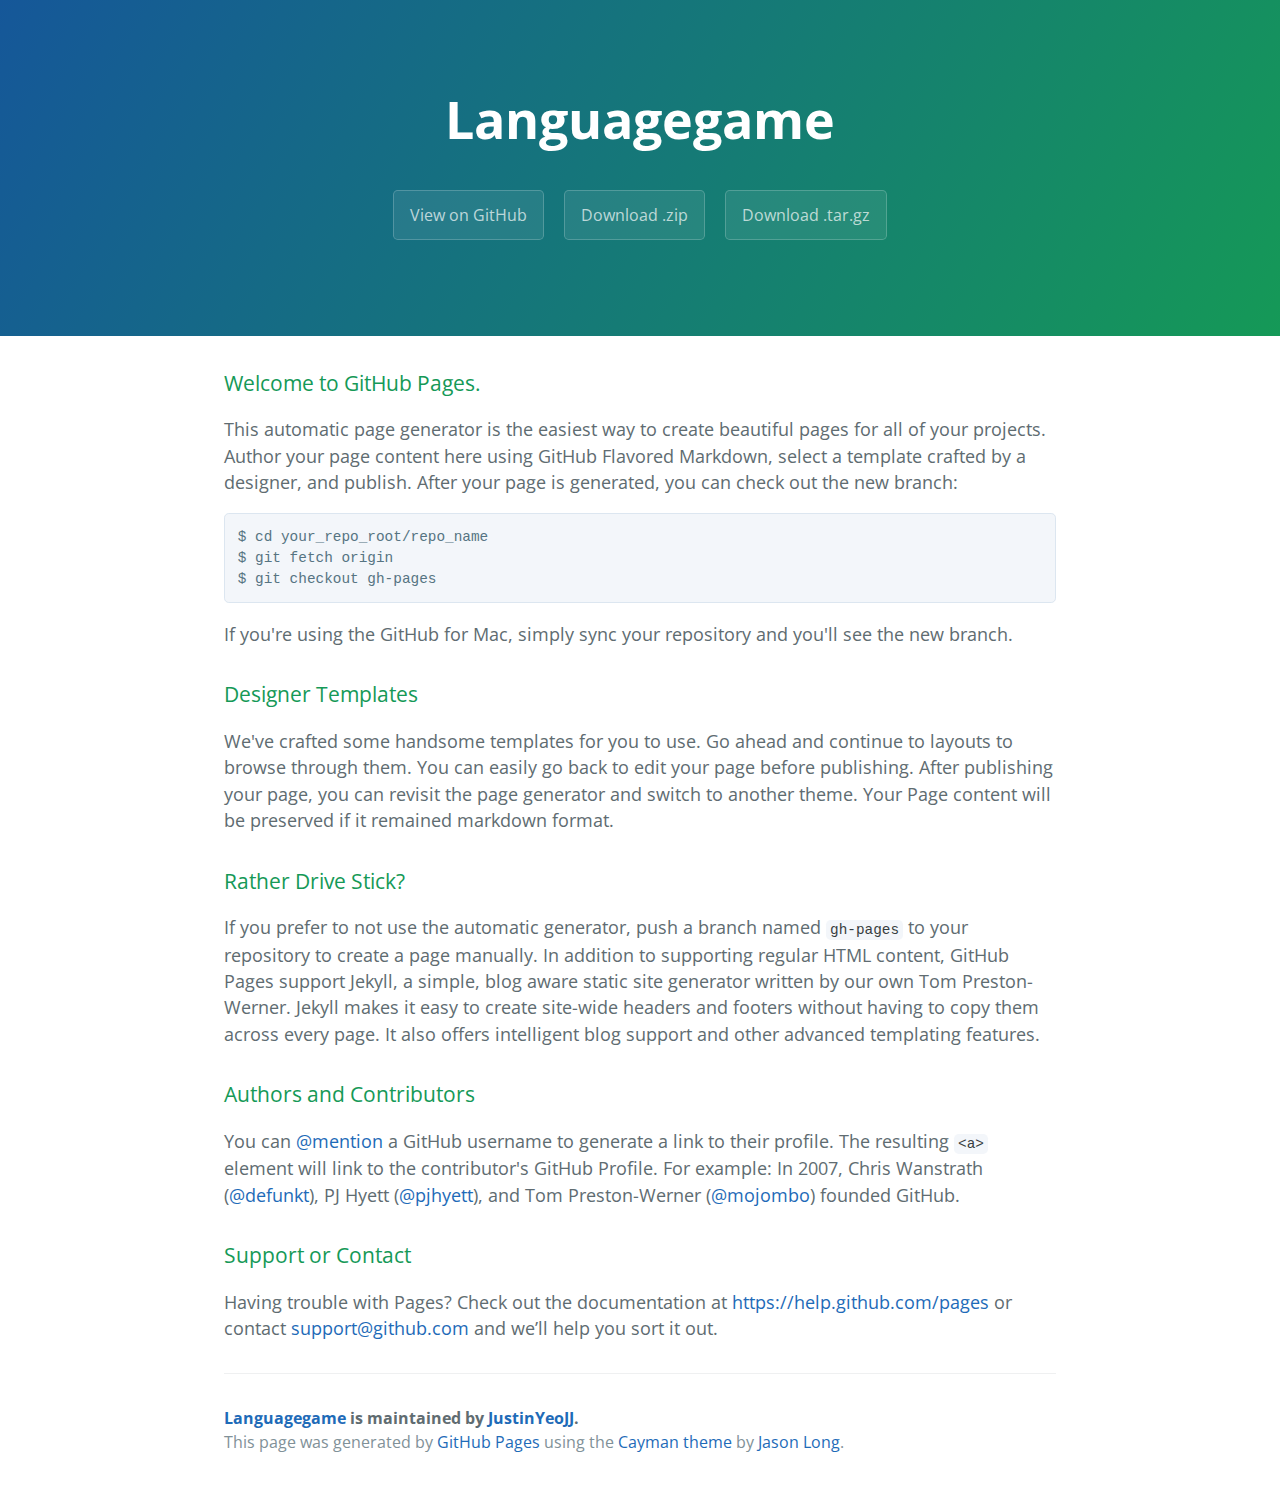
<file: index.html>
<!DOCTYPE html>
<html lang="en-us">
  <head>
    <meta charset="UTF-8">
    <title>Languagegame by JustinYeoJJ</title>
    <meta name="viewport" content="width=device-width, initial-scale=1">
    <link rel="stylesheet" type="text/css" href="stylesheets/normalize.css" media="screen">
    <link href='http://fonts.googleapis.com/css?family=Open+Sans:400,700' rel='stylesheet' type='text/css'>
    <link rel="stylesheet" type="text/css" href="stylesheets/stylesheet.css" media="screen">
    <link rel="stylesheet" type="text/css" href="stylesheets/github-light.css" media="screen">
  </head>
  <body>
    <section class="page-header">
      <h1 class="project-name">Languagegame</h1>
      <h2 class="project-tagline"></h2>
      <a href="https://github.com/JustinYeoJJ/LanguageGame" class="btn">View on GitHub</a>
      <a href="https://github.com/JustinYeoJJ/LanguageGame/zipball/master" class="btn">Download .zip</a>
      <a href="https://github.com/JustinYeoJJ/LanguageGame/tarball/master" class="btn">Download .tar.gz</a>
    </section>

    <section class="main-content">
      <h3>
<a id="welcome-to-github-pages" class="anchor" href="#welcome-to-github-pages" aria-hidden="true"><span class="octicon octicon-link"></span></a>Welcome to GitHub Pages.</h3>

<p>This automatic page generator is the easiest way to create beautiful pages for all of your projects. Author your page content here using GitHub Flavored Markdown, select a template crafted by a designer, and publish. After your page is generated, you can check out the new branch:</p>

<pre><code>$ cd your_repo_root/repo_name
$ git fetch origin
$ git checkout gh-pages
</code></pre>

<p>If you're using the GitHub for Mac, simply sync your repository and you'll see the new branch.</p>

<h3>
<a id="designer-templates" class="anchor" href="#designer-templates" aria-hidden="true"><span class="octicon octicon-link"></span></a>Designer Templates</h3>

<p>We've crafted some handsome templates for you to use. Go ahead and continue to layouts to browse through them. You can easily go back to edit your page before publishing. After publishing your page, you can revisit the page generator and switch to another theme. Your Page content will be preserved if it remained markdown format.</p>

<h3>
<a id="rather-drive-stick" class="anchor" href="#rather-drive-stick" aria-hidden="true"><span class="octicon octicon-link"></span></a>Rather Drive Stick?</h3>

<p>If you prefer to not use the automatic generator, push a branch named <code>gh-pages</code> to your repository to create a page manually. In addition to supporting regular HTML content, GitHub Pages support Jekyll, a simple, blog aware static site generator written by our own Tom Preston-Werner. Jekyll makes it easy to create site-wide headers and footers without having to copy them across every page. It also offers intelligent blog support and other advanced templating features.</p>

<h3>
<a id="authors-and-contributors" class="anchor" href="#authors-and-contributors" aria-hidden="true"><span class="octicon octicon-link"></span></a>Authors and Contributors</h3>

<p>You can <a href="https://github.com/blog/821" class="user-mention">@mention</a> a GitHub username to generate a link to their profile. The resulting <code>&lt;a&gt;</code> element will link to the contributor's GitHub Profile. For example: In 2007, Chris Wanstrath (<a href="https://github.com/defunkt" class="user-mention">@defunkt</a>), PJ Hyett (<a href="https://github.com/pjhyett" class="user-mention">@pjhyett</a>), and Tom Preston-Werner (<a href="https://github.com/mojombo" class="user-mention">@mojombo</a>) founded GitHub.</p>

<h3>
<a id="support-or-contact" class="anchor" href="#support-or-contact" aria-hidden="true"><span class="octicon octicon-link"></span></a>Support or Contact</h3>

<p>Having trouble with Pages? Check out the documentation at <a href="https://help.github.com/pages">https://help.github.com/pages</a> or contact <a href="mailto:support@github.com">support@github.com</a> and we’ll help you sort it out.</p>

      <footer class="site-footer">
        <span class="site-footer-owner"><a href="https://github.com/JustinYeoJJ/LanguageGame">Languagegame</a> is maintained by <a href="https://github.com/JustinYeoJJ">JustinYeoJJ</a>.</span>

        <span class="site-footer-credits">This page was generated by <a href="https://pages.github.com">GitHub Pages</a> using the <a href="https://github.com/jasonlong/cayman-theme">Cayman theme</a> by <a href="https://twitter.com/jasonlong">Jason Long</a>.</span>
      </footer>

    </section>

  
  </body>
</html>
</file>
<file: stylesheets/stylesheet.css>
* {
  box-sizing: border-box; }

body {
  padding: 0;
  margin: 0;
  font-family: "Open Sans", "Helvetica Neue", Helvetica, Arial, sans-serif;
  font-size: 16px;
  line-height: 1.5;
  color: #606c71; }

a {
  color: #1e6bb8;
  text-decoration: none; }
  a:hover {
    text-decoration: underline; }

.btn {
  display: inline-block;
  margin-bottom: 1rem;
  color: rgba(255, 255, 255, 0.7);
  background-color: rgba(255, 255, 255, 0.08);
  border-color: rgba(255, 255, 255, 0.2);
  border-style: solid;
  border-width: 1px;
  border-radius: 0.3rem;
  transition: color 0.2s, background-color 0.2s, border-color 0.2s; }
  .btn + .btn {
    margin-left: 1rem; }

.btn:hover {
  color: rgba(255, 255, 255, 0.8);
  text-decoration: none;
  background-color: rgba(255, 255, 255, 0.2);
  border-color: rgba(255, 255, 255, 0.3); }

@media screen and (min-width: 64em) {
  .btn {
    padding: 0.75rem 1rem; } }

@media screen and (min-width: 42em) and (max-width: 64em) {
  .btn {
    padding: 0.6rem 0.9rem;
    font-size: 0.9rem; } }

@media screen and (max-width: 42em) {
  .btn {
    display: block;
    width: 100%;
    padding: 0.75rem;
    font-size: 0.9rem; }
    .btn + .btn {
      margin-top: 1rem;
      margin-left: 0; } }

.page-header {
  color: #fff;
  text-align: center;
  background-color: #159957;
  background-image: linear-gradient(120deg, #155799, #159957); }

@media screen and (min-width: 64em) {
  .page-header {
    padding: 5rem 6rem; } }

@media screen and (min-width: 42em) and (max-width: 64em) {
  .page-header {
    padding: 3rem 4rem; } }

@media screen and (max-width: 42em) {
  .page-header {
    padding: 2rem 1rem; } }

.project-name {
  margin-top: 0;
  margin-bottom: 0.1rem; }

@media screen and (min-width: 64em) {
  .project-name {
    font-size: 3.25rem; } }

@media screen and (min-width: 42em) and (max-width: 64em) {
  .project-name {
    font-size: 2.25rem; } }

@media screen and (max-width: 42em) {
  .project-name {
    font-size: 1.75rem; } }

.project-tagline {
  margin-bottom: 2rem;
  font-weight: normal;
  opacity: 0.7; }

@media screen and (min-width: 64em) {
  .project-tagline {
    font-size: 1.25rem; } }

@media screen and (min-width: 42em) and (max-width: 64em) {
  .project-tagline {
    font-size: 1.15rem; } }

@media screen and (max-width: 42em) {
  .project-tagline {
    font-size: 1rem; } }

.main-content :first-child {
  margin-top: 0; }
.main-content img {
  max-width: 100%; }
.main-content h1, .main-content h2, .main-content h3, .main-content h4, .main-content h5, .main-content h6 {
  margin-top: 2rem;
  margin-bottom: 1rem;
  font-weight: normal;
  color: #159957; }
.main-content p {
  margin-bottom: 1em; }
.main-content code {
  padding: 2px 4px;
  font-family: Consolas, "Liberation Mono", Menlo, Courier, monospace;
  font-size: 0.9rem;
  color: #383e41;
  background-color: #f3f6fa;
  border-radius: 0.3rem; }
.main-content pre {
  padding: 0.8rem;
  margin-top: 0;
  margin-bottom: 1rem;
  font: 1rem Consolas, "Liberation Mono", Menlo, Courier, monospace;
  color: #567482;
  word-wrap: normal;
  background-color: #f3f6fa;
  border: solid 1px #dce6f0;
  border-radius: 0.3rem; }
  .main-content pre > code {
    padding: 0;
    margin: 0;
    font-size: 0.9rem;
    color: #567482;
    word-break: normal;
    white-space: pre;
    background: transparent;
    border: 0; }
.main-content .highlight {
  margin-bottom: 1rem; }
  .main-content .highlight pre {
    margin-bottom: 0;
    word-break: normal; }
.main-content .highlight pre, .main-content pre {
  padding: 0.8rem;
  overflow: auto;
  font-size: 0.9rem;
  line-height: 1.45;
  border-radius: 0.3rem; }
.main-content pre code, .main-content pre tt {
  display: inline;
  max-width: initial;
  padding: 0;
  margin: 0;
  overflow: initial;
  line-height: inherit;
  word-wrap: normal;
  background-color: transparent;
  border: 0; }
  .main-content pre code:before, .main-content pre code:after, .main-content pre tt:before, .main-content pre tt:after {
    content: normal; }
.main-content ul, .main-content ol {
  margin-top: 0; }
.main-content blockquote {
  padding: 0 1rem;
  margin-left: 0;
  color: #819198;
  border-left: 0.3rem solid #dce6f0; }
  .main-content blockquote > :first-child {
    margin-top: 0; }
  .main-content blockquote > :last-child {
    margin-bottom: 0; }
.main-content table {
  display: block;
  width: 100%;
  overflow: auto;
  word-break: normal;
  word-break: keep-all; }
  .main-content table th {
    font-weight: bold; }
  .main-content table th, .main-content table td {
    padding: 0.5rem 1rem;
    border: 1px solid #e9ebec; }
.main-content dl {
  padding: 0; }
  .main-content dl dt {
    padding: 0;
    margin-top: 1rem;
    font-size: 1rem;
    font-weight: bold; }
  .main-content dl dd {
    padding: 0;
    margin-bottom: 1rem; }
.main-content hr {
  height: 2px;
  padding: 0;
  margin: 1rem 0;
  background-color: #eff0f1;
  border: 0; }

@media screen and (min-width: 64em) {
  .main-content {
    max-width: 64rem;
    padding: 2rem 6rem;
    margin: 0 auto;
    font-size: 1.1rem; } }

@media screen and (min-width: 42em) and (max-width: 64em) {
  .main-content {
    padding: 2rem 4rem;
    font-size: 1.1rem; } }

@media screen and (max-width: 42em) {
  .main-content {
    padding: 2rem 1rem;
    font-size: 1rem; } }

.site-footer {
  padding-top: 2rem;
  margin-top: 2rem;
  border-top: solid 1px #eff0f1; }

.site-footer-owner {
  display: block;
  font-weight: bold; }

.site-footer-credits {
  color: #819198; }

@media screen and (min-width: 64em) {
  .site-footer {
    font-size: 1rem; } }

@media screen and (min-width: 42em) and (max-width: 64em) {
  .site-footer {
    font-size: 1rem; } }

@media screen and (max-width: 42em) {
  .site-footer {
    font-size: 0.9rem; } }
</file>
<file: stylesheets/github-light.css>
/*
   Copyright 2014 GitHub Inc.

   Licensed under the Apache License, Version 2.0 (the "License");
   you may not use this file except in compliance with the License.
   You may obtain a copy of the License at

       http://www.apache.org/licenses/LICENSE-2.0

   Unless required by applicable law or agreed to in writing, software
   distributed under the License is distributed on an "AS IS" BASIS,
   WITHOUT WARRANTIES OR CONDITIONS OF ANY KIND, either express or implied.
   See the License for the specific language governing permissions and
   limitations under the License.

*/

.pl-c /* comment */ {
  color: #969896;
}

.pl-c1      /* constant, markup.raw, meta.diff.header, meta.module-reference, meta.property-name, support, support.constant, support.variable, variable.other.constant */,
.pl-s .pl-v /* string variable */ {
  color: #0086b3;
}

.pl-e  /* entity */,
.pl-en /* entity.name */ {
  color: #795da3;
}

.pl-s .pl-s1 /* string source */,
.pl-smi      /* storage.modifier.import, storage.modifier.package, storage.type.java, variable.other, variable.parameter.function */ {
  color: #333;
}

.pl-ent /* entity.name.tag */ {
  color: #63a35c;
}

.pl-k /* keyword, storage, storage.type */ {
  color: #a71d5d;
}

.pl-pds              /* punctuation.definition.string, string.regexp.character-class */,
.pl-s                /* string */,
.pl-s .pl-pse .pl-s1 /* string punctuation.section.embedded source */,
.pl-sr               /* string.regexp */,
.pl-sr .pl-cce       /* string.regexp constant.character.escape */,
.pl-sr .pl-sra       /* string.regexp string.regexp.arbitrary-repitition */,
.pl-sr .pl-sre       /* string.regexp source.ruby.embedded */ {
  color: #183691;
}

.pl-v /* variable */ {
  color: #ed6a43;
}

.pl-id /* invalid.deprecated */ {
  color: #b52a1d;
}

.pl-ii /* invalid.illegal */ {
  background-color: #b52a1d;
  color: #f8f8f8;
}

.pl-sr .pl-cce /* string.regexp constant.character.escape */ {
  color: #63a35c;
  font-weight: bold;
}

.pl-ml /* markup.list */ {
  color: #693a17;
}

.pl-mh        /* markup.heading */,
.pl-mh .pl-en /* markup.heading entity.name */,
.pl-ms        /* meta.separator */ {
  color: #1d3e81;
  font-weight: bold;
}

.pl-mq /* markup.quote */ {
  color: #008080;
}

.pl-mi /* markup.italic */ {
  color: #333;
  font-style: italic;
}

.pl-mb /* markup.bold */ {
  color: #333;
  font-weight: bold;
}

.pl-md /* markup.deleted, meta.diff.header.from-file */ {
  background-color: #ffecec;
  color: #bd2c00;
}

.pl-mi1 /* markup.inserted, meta.diff.header.to-file */ {
  background-color: #eaffea;
  color: #55a532;
}

.pl-mdr /* meta.diff.range */ {
  color: #795da3;
  font-weight: bold;
}

.pl-mo /* meta.output */ {
  color: #1d3e81;
}
</file>
